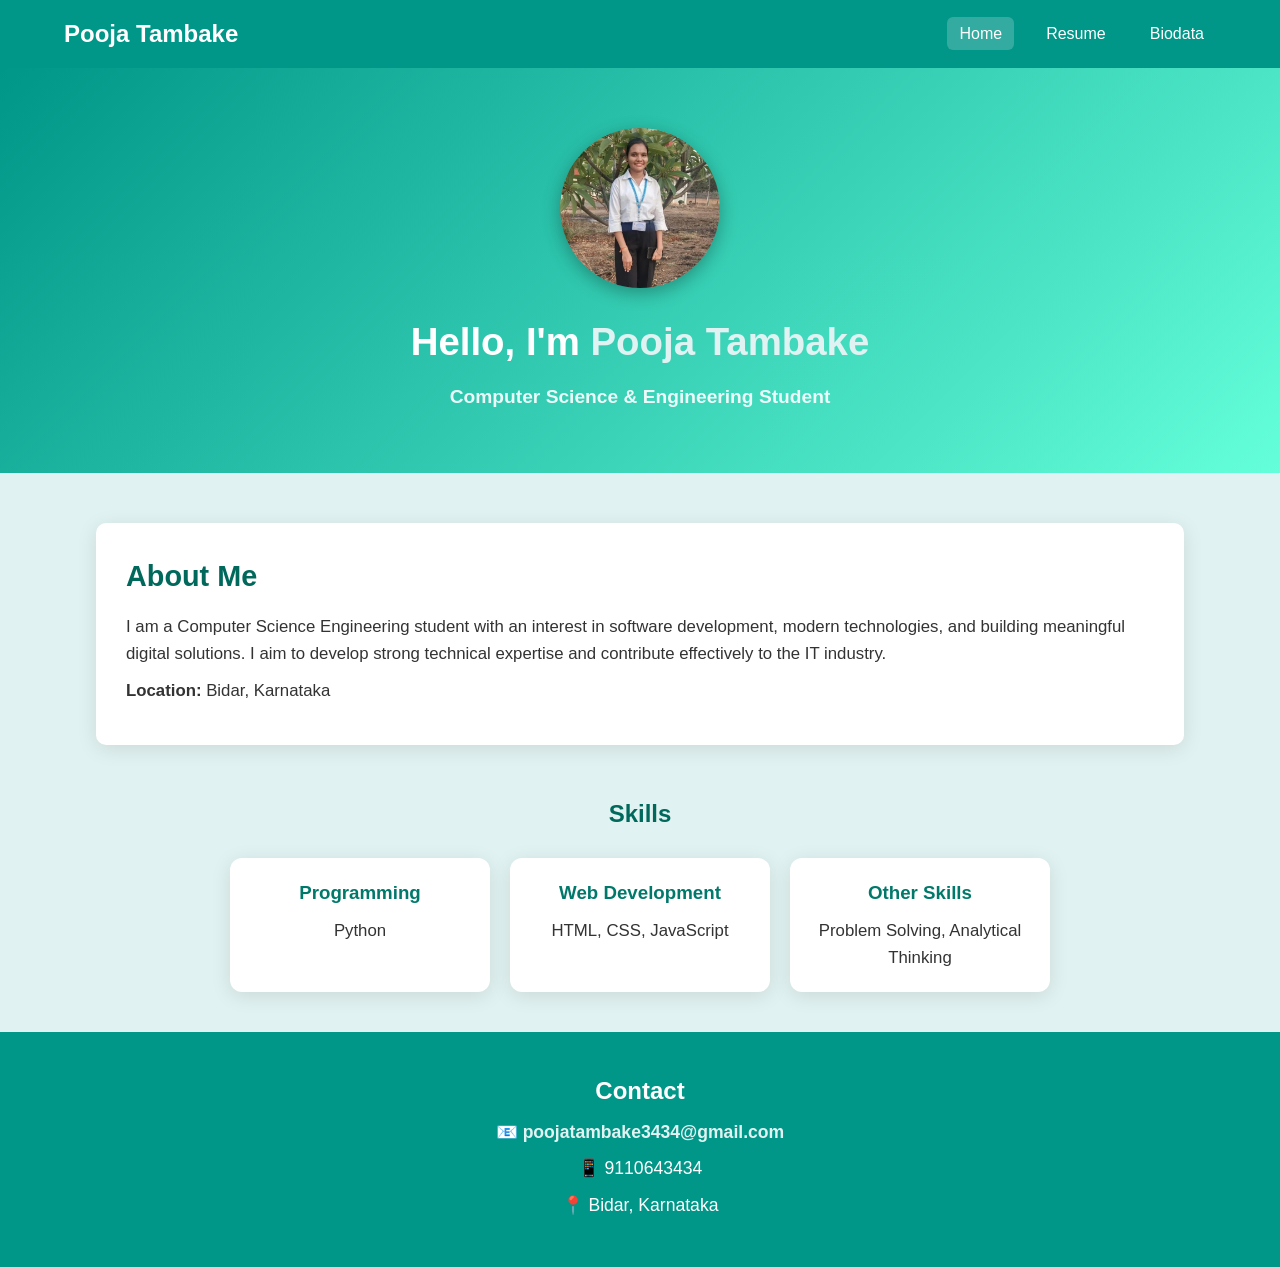
<file: index.html>
<!DOCTYPE html>
<html lang="en">
<head>
  <meta charset="UTF-8" />
  <meta name="viewport" content="width=device-width, initial-scale=1" />
  <title>Pooja Tambake | Portfolio</title>
  <link rel="stylesheet" href="styles.css" />
</head>
<body>

  <!-- Navigation -->
  <nav class="navbar">
    <div class="nav-container">
      <div class="brand">Pooja Tambake</div>
      <ul class="nav-links">
        <li><a href="index.html" class="active">Home</a></li>
        <li><a href="resume.html">Resume</a></li>
        <li><a href="biodata.html">Biodata</a></li>
      </ul>
    </div>
  </nav>

  <!-- Hero Section -->
  <header class="hero-section professional-hero">
    <div class="hero-content">
      <img src="pooja.jpg" class="profile-pic" alt="Profile Photo">

      <h1>Hello, I'm <span>Pooja Tambake</span></h1>
      <h3>Computer Science & Engineering Student</h3>
    </div>
  </header>

  <!-- About -->
  <section class="about-section">
    <h2>About Me</h2>
    <p>
      I am a Computer Science Engineering student with an interest in software development,
      modern technologies, and building meaningful digital solutions. I aim to develop strong
      technical expertise and contribute effectively to the IT industry.
    </p>
    <p><strong>Location:</strong> Bidar, Karnataka</p>
  </section>

  <!-- Skills -->
  <section class="skills-section">
    <h2>Skills</h2>
    <div class="skills-box">
      <div class="skill-card">
        <h3>Programming</h3>
        <p>Python</p>
      </div>
      <div class="skill-card">
        <h3>Web Development</h3>
        <p>HTML, CSS, JavaScript</p>
      </div>
      <div class="skill-card">
        <h3>Other Skills</h3>
        <p>Problem Solving, Analytical Thinking</p>
      </div>
    </div>
  </section>

  <!-- Contact -->
  <footer id="contact" class="contact-section">
    <h2>Contact</h2>
    <div class="contact-box">
      <p>📧 <a href="mailto:poojatambake3434@gmail.com">poojatambake3434@gmail.com</a></p>
      <p>📱 9110643434</p>
      <p>📍 Bidar, Karnataka</p>
    </div>
  </footer>

</body>
</html>
</file>
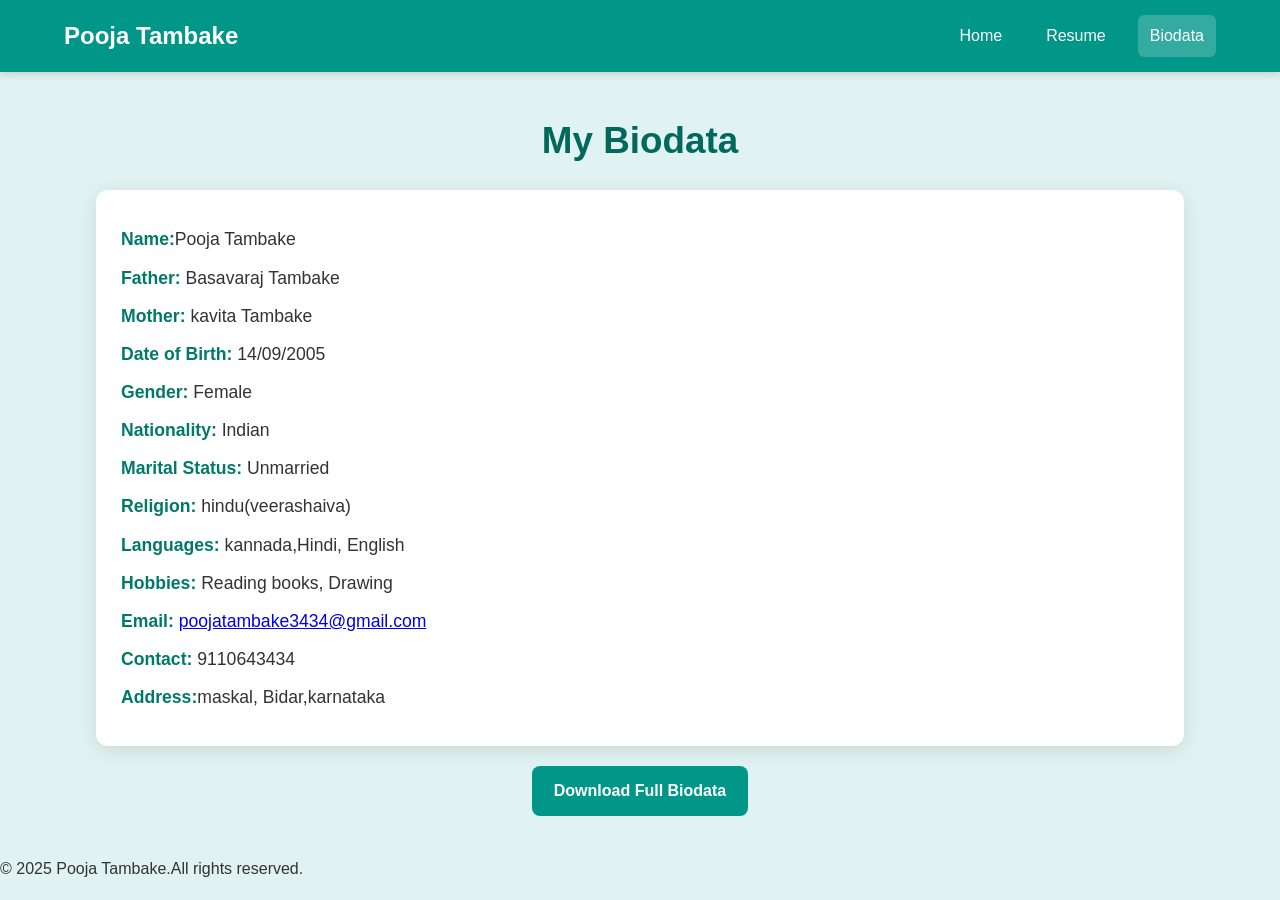
<file: biodata.html>
<!DOCTYPE html>
<html lang="en">
<head>
  <meta charset="UTF-8" />
  <meta name="viewport" content="width=device-width, initial-scale=1" />
  <title>Biodata - Pooja Tambake</title>
  <link rel="stylesheet" href="styles.css" />
</head>
<body>
  <nav class="navbar">
    <div class="nav-container">
      <div class="brand">Pooja Tambake</div>
      <div class="nav-links">
        <a href="index.html" class="nav-btn">Home</a>
        <a href="resume.html" class="nav-btn">Resume</a>
        <a href="biodata.html" class="nav-btn active">Biodata</a>
      </div>
    </div>
  </nav>

  <main class="container fade-in">
    <section class="biodata-section">
      <h1>My Biodata</h1>

      <div class="biodata-card">
        <ul class="biodata-list">
          <li><strong>Name:</strong>Pooja Tambake</li>
          <li><strong>Father:</strong> Basavaraj Tambake</li>
          <li><strong>Mother:</strong> kavita Tambake</li>
          <li><strong>Date of Birth:</strong> 14/09/2005</li>
          <li><strong>Gender:</strong> Female</li>
          <li><strong>Nationality:</strong> Indian</li>
          <li><strong>Marital Status:</strong> Unmarried</li>
          <li><strong>Religion:</strong> hindu(veerashaiva)</li>
          <li><strong>Languages:</strong> kannada,Hindi, English</li>
          <li><strong>Hobbies:</strong> Reading books, Drawing</li>
          <li><strong>Email:</strong> 
            <a href="mailto:pooja@gmail.com">poojatambake3434@gmail.com</a>
          </li>
          <li><strong>Contact:</strong> 9110643434

</li>
          <li><strong>Address:</strong>maskal, Bidar,karnataka</li>
        </ul>
      </div>

      <div class="center-btn">
        <a href="biodata.pdf" download="biodata.pdf" target="_blank" class="btn primary">
          Download Full Biodata
        </a>
      </div>
    </section>
  </main>

  <footer class="footer">
    <p>&copy; 2025 Pooja Tambake.All rights reserved.</p>
  </footer>
</body>
</html>
</file>
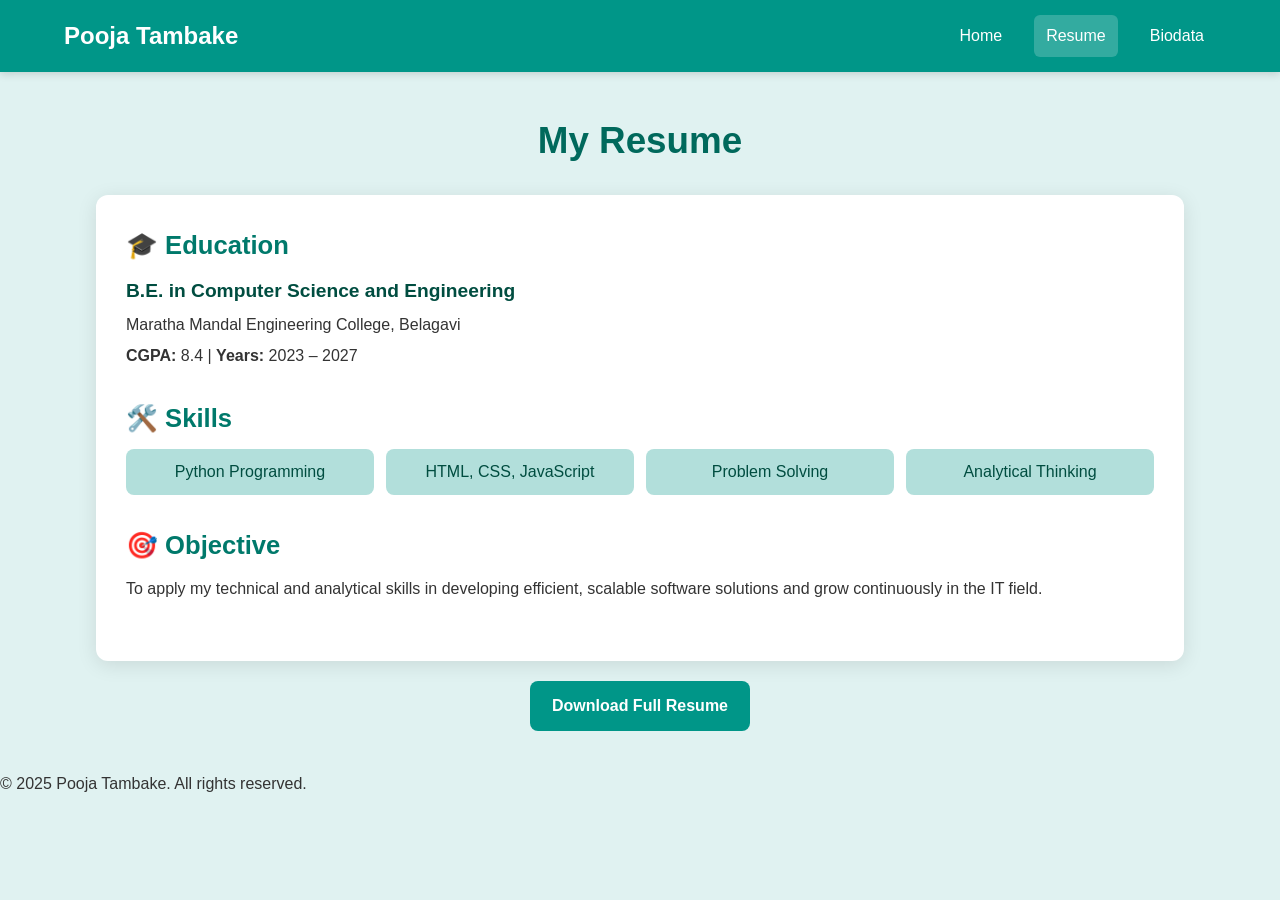
<file: resume.html>
<!DOCTYPE html>
<html lang="en">
<head>
  <meta charset="UTF-8" />
  <meta name="viewport" content="width=device-width, initial-scale=1" />
  <title>Resume -Pooja Tambake</title>
  <link rel="stylesheet" href="styles.css" />
</head>
<body>
  <nav class="navbar">
    <div class="nav-container">
      <div class="brand">Pooja Tambake</div>
      <div class="nav-links">
        <a href="index.html" class="nav-btn">Home</a>
        <a href="resume.html" class="nav-btn active">Resume</a>
        <a href="biodata.html" class="nav-btn">Biodata</a>
      </div>
    </div>
  </nav>

  <main class="container fade-in">
    <section class="resume-section">
      <h1 class="resume-title">My Resume</h1>

      <div class="resume-card">

        <!-- Education Section -->
        <div class="resume-block">
          <h2><span class="icon">🎓</span> Education</h2>
          <div class="resume-details">
            <h3>B.E. in Computer Science and Engineering</h3>
            <p>Maratha Mandal Engineering College, Belagavi</p>
            <p><strong>CGPA:</strong> 8.4 | <strong>Years:</strong> 2023 – 2027</p>
          </div>
        </div>

        <!-- Skills Section -->
        <div class="resume-block">
          <h2><span class="icon">🛠️</span> Skills</h2>
          <ul class="skills-grid">
            <li>Python Programming</li>
            <li>HTML, CSS, JavaScript</li>
            <li>Problem Solving</li>
            <li>Analytical Thinking</li>
          </ul>
        </div>

        <!-- Objective Section -->
        <div class="resume-block">
          <h2><span class="icon">🎯</span> Objective</h2>
          <p>
            To apply my technical and analytical skills in developing efficient, scalable software
            solutions and grow continuously in the IT field.
          </p>
        </div>

      </div>

      <div class="center-btn">
        <a href="resume.pdf" download="resume.pdf" target="_blank" class="btn primary">
          Download Full Resume
        </a>
      </div>
    </section>
  </main>

  <footer class="footer">
    <p>&copy; 2025 Pooja Tambake. All rights reserved.</p>
  </footer>

</body>
</html>
</file>
<file: styles.css>
/* --------------------------------------------------------
   GLOBAL STYLING
--------------------------------------------------------- */

* {
  margin: 0;
  padding: 0;
  box-sizing: border-box;
  font-family: "Poppins", sans-serif;
}

body {
  background: #e0f2f1; /* light teal background */
  color: #333;
  line-height: 1.6;
}

h1, h2, h3 {
  font-weight: 600;
}

/* --------------------------------------------------------
   NAVBAR
--------------------------------------------------------- */

.navbar {
  width: 100%;
  background: #009688; /* Teal Primary */
  padding: 15px 0;
  box-shadow: 0 2px 8px rgba(0,0,0,0.15);
}

.nav-container {
  width: 90%;
  margin: auto;
  display: flex;
  justify-content: space-between;
  align-items: center;
}

.brand {
  font-size: 1.5rem;
  color: #fff;
  font-weight: 700;
}

.nav-links {
  list-style: none;
  display: flex;
  gap: 20px;
}

.nav-links a {
  color: #fff;
  text-decoration: none;
  padding: 8px 12px;
  border-radius: 6px;
  font-weight: 500;
  transition: 0.3s;
}

.nav-links a:hover,
.nav-links .active {
  background: #ffffff33;
}

/* --------------------------------------------------------
   HERO SECTION (PROFESSIONAL)
--------------------------------------------------------- */

.hero-section {
  text-align: center;
  padding: 60px 20px;
}

.professional-hero {
  background: linear-gradient(135deg, #009688, #64ffda); /* teal → aqua */
  color: #fff;
}

.profile-pic {
  width: 160px;
  height: 160px;
  border-radius: 50%;
  object-fit: cover;
  box-shadow: 0 5px 18px rgba(0,0,0,0.3);
  margin-bottom: 15px;
}

.hero-section h1 {
  font-size: 2.4rem;
  margin-bottom: 10px;
}

.hero-section h1 span {
  color: #e0f2f1;
}

.hero-section h3 {
  opacity: 0.9;
  font-size: 1.2rem;
}

/* --------------------------------------------------------
   ABOUT SECTION
--------------------------------------------------------- */

.about-section {
  width: 85%;
  margin: 50px auto;
  background: white;
  padding: 30px;
  border-radius: 10px;
  box-shadow: 0 4px 20px rgba(0,0,0,0.1);
}

.about-section h2 {
  margin-bottom: 15px;
  color: #00695c; /* deep teal */
  font-size: 1.8rem;
}

.about-section p {
  margin-bottom: 10px;
  font-size: 1.05rem;
}

/* --------------------------------------------------------
   SKILLS SECTION
--------------------------------------------------------- */

.skills-section {
  width: 85%;
  margin: 40px auto;
}

.skills-section h2 {
  text-align: center;
  margin-bottom: 25px;
  color: #00695c;
}

.skills-box {
  display: flex;
  gap: 20px;
  justify-content: center;
  flex-wrap: wrap;
}

.skill-card {
  background: white;
  width: 260px;
  padding: 20px;
  border-radius: 12px;
  text-align: center;
  box-shadow: 0 4px 20px rgba(0,0,0,0.1);
  transition: 0.3s;
}

.skill-card:hover {
  transform: translateY(-5px);
}

.skill-card h3 {
  margin-bottom: 10px;
  color: #00796b; /* teal shade */
}

.skill-card p {
  font-size: 1.05rem;
}

/* --------------------------------------------------------
   CONTACT SECTION
--------------------------------------------------------- */

.contact-section {
  background: #009688;
  color: #fff;
  padding: 40px 20px;
  text-align: center;
  margin-top: 40px;
}

.contact-box p {
  font-size: 1.1rem;
  margin: 8px 0;
}

.contact-box a {
  color: #e0f2f1;
  text-decoration: none;
  font-weight: 600;
}

/* --------------------------------------------------------
   BUTTONS
--------------------------------------------------------- */

.btn {
  display: inline-block;
  padding: 12px 22px;
  border-radius: 8px;
  font-weight: 600;
  text-decoration: none;
  cursor: pointer;
  transition: 0.3s;
}

.primary {
  background: #009688; /* teal */
  color: #fff;
}

.primary:hover {
  background: #00796b; /* darker teal */
}

.secondary {
  background: #fff;
  color: #009688;
  border: 2px solid #009688;
}

.secondary:hover {
  background: #e0f2f1;
}

/* --------------------------------------------------------
   RESUME PAGE DESIGN
--------------------------------------------------------- */

.resume-section {
  width: 85%;
  margin: 40px auto;
}

.resume-title {
  text-align: center;
  font-size: 2.3rem;
  color: #00695c;
  margin-bottom: 25px;
}

.resume-card {
  background: white;
  padding: 30px;
  border-radius: 12px;
  box-shadow: 0 4px 20px rgba(0,0,0,0.1);
}

.resume-block {
  margin-bottom: 30px;
}

.resume-block h2 {
  font-size: 1.6rem;
  margin-bottom: 10px;
  color: #00796b;
}

.resume-details h3 {
  font-size: 1.2rem;
  color: #004d40;
}

.resume-details p {
  margin: 5px 0;
}

/* Skills grid inside resume */
.skills-grid {
  list-style: none;
  display: grid;
  grid-template-columns: repeat(auto-fit, minmax(160px, 1fr));
  gap: 12px;
  padding: 0;
}

.skills-grid li {
  background: #b2dfdb;
  padding: 10px;
  border-radius: 8px;
  text-align: center;
  font-weight: 500;
  color: #004d40;
}

/* --------------------------------------------------------
   BIODATA PAGE DESIGN
--------------------------------------------------------- */

.biodata-section {
  width: 85%;
  margin: 40px auto;
}

.biodata-section h1 {
  text-align: center;
  font-size: 2.3rem;
  color: #00695c;
  margin-bottom: 20px;
}

.biodata-card {
  background: white;
  padding: 25px;
  border-radius: 12px;
  box-shadow: 0 4px 20px rgba(0,0,0,0.1);
}

.biodata-list {
  list-style: none;
  font-size: 1.1rem;
}

.biodata-list li {
  margin: 10px 0;
}

.biodata-list strong {
  color: #00796b;
}

.center-btn {
  text-align: center;
  margin-top: 20px;
}

/* --------------------------------------------------------
   RESPONSIVE DESIGN
--------------------------------------------------------- */

@media (max-width: 768px) {
  .skills-box {
    flex-direction: column;
    align-items: center;
  }
}
</file>
